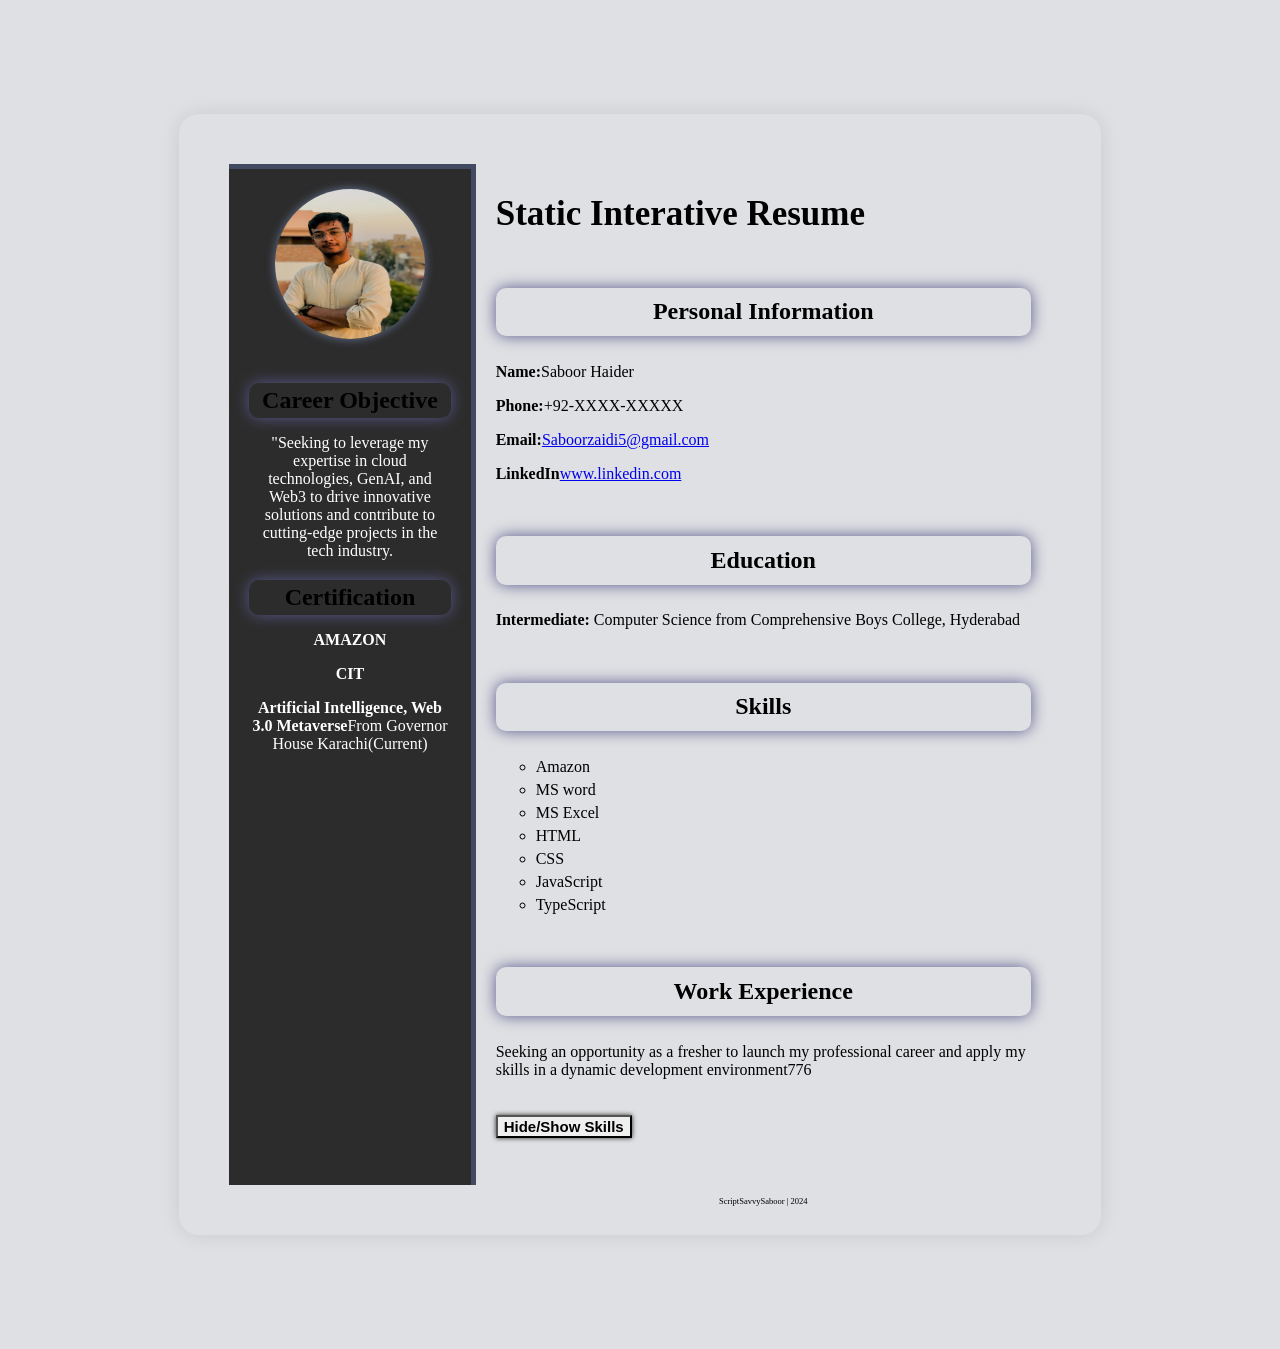
<file: Milestone 1-2/index.html>
<!DOCTYPE html>
<html lang="en">
<head>
    <meta charset="UTF-8">
    <meta name="viewport" content="width=device-width, initial-scale=1.0">
    <title>stactic resume</title>
    <link rel="stylesheet" href="style.css">
</head>
<body>
    <div class="resume-container">
        <div class="left-sec">
            <img src="img/IMG_9628 (1).jpeg" alt="Profile" class="profile-picture">
            
            <section id="objective">
                <h3>Career Objective</h3>
                <p>"Seeking to leverage my expertise in cloud technologies, GenAI, and Web3 to drive innovative solutions and contribute to cutting-edge projects in the tech industry.</p>
            </section>

            <section id="certification">
                <h3>Certification</h3>
                    <p><b>AMAZON</b></p>
                    <p><b>CIT</b></p>
                    <p><b>Artificial Intelligence, Web 3.0 Metaverse</b>From Governor House Karachi(Current)</p>
            </section>
        </div>

        <div class="right-sec">
            <h1>Static Interative Resume</h1>
            <section id="personal-info">
                <h3>Personal Information</h3>
                <p><b>Name:</b>Saboor Haider</p>
                <p><b>Phone:</b>+92-XXXX-XXXXX</p>
                <p><b>Email:</b><a href="mailto:Saboorzaidi5@gmail.com" target="_blank">Saboorzaidi5@gmail.com</a></p>
                <p><b>LinkedIn</b><a href="https://www.linkedin.com/in/abdul-saboor-b57043288" target="_blank">www.linkedin.com</a></p>
            </section>

            <section id="education">
                <h3>Education</h3>
                <p><b>Intermediate:</b> Computer Science from Comprehensive Boys College, Hyderabad</p>
            </section>

            <section id="Skills">
                <h3>Skills</h3>
                <ul>
                    <li>Amazon</li>
                    <li>MS word</li>
                    <li>MS Excel</li>
                    <li>HTML</li>
                    <li>CSS</li>
                    <li>JavaScript</li>
                    <li>TypeScript</li>
                </ul>
            </section> 

            <section id="work-experience">
                <h3>Work Experience</h3>
                <p>Seeking an opportunity as a fresher to launch my professional career and apply my skills in a dynamic development environment776</p>
            </section>
            <button id="toggle-skills"><b>Hide/Show Skills</b></button>
            <div class="savvy"><p>ScriptSavvySaboor | 2024</p></div>
        </div>
        
    </div>   
    <script src="script.js"></script>
</body>
</html>
</file>
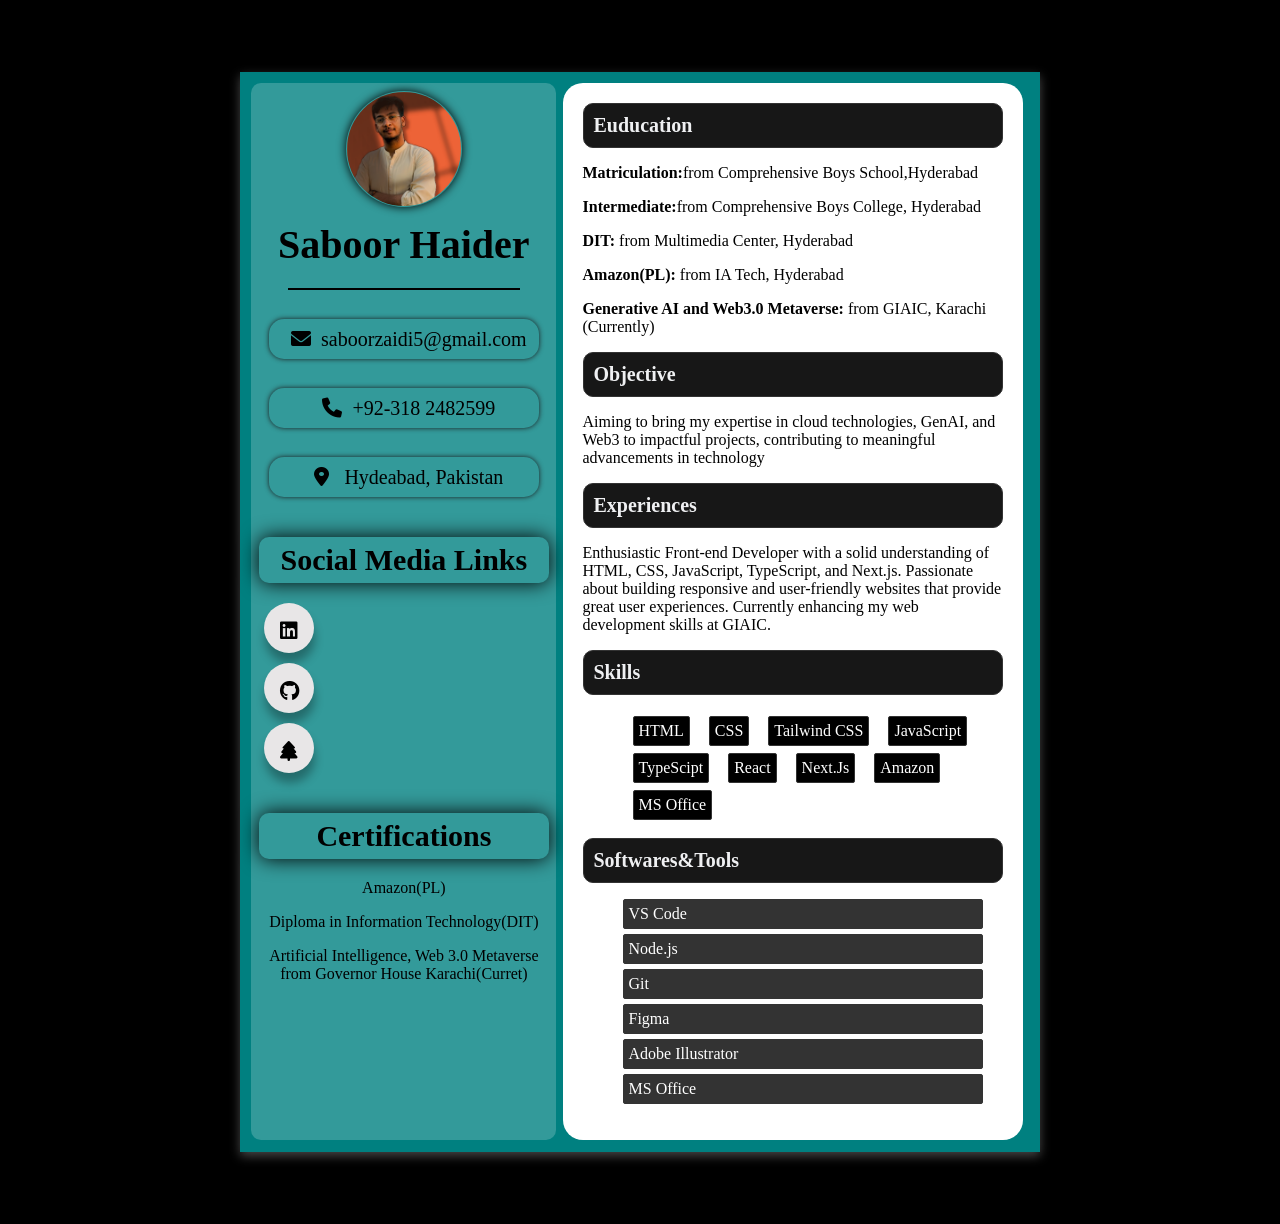
<file: Milstone 1-2/index.html>
<!DOCTYPE html>
<html lang="en">
<head>
    <meta charset="UTF-8">
    <meta name="viewport" content="width=device-width, initial-scale=1.0">
    <title>Resume Website</title>
    <link rel="stylesheet" href="style.css">
    <link rel="stylesheet" href="https://cdnjs.cloudflare.com/ajax/libs/font-awesome/6.0.0-beta3/css/all.min.css">

<body>
    
    <div class="resume-container">

        <div class="left-sec">
            <div class="img">
                <img src="Pictures/profile-pic (1).png" alt="Profile">
            </div>

            <div class="name">
                <h1>Saboor Haider</h1>
            </div>
            <hr>

            
        <div class="details">
            <p class="email"><i class="fa-solid fa-envelope fa-S"></i>saboorzaidi5@gmail.com</p>
            <p class="contact"><i class="fa-solid fa-phone"></i>+92-318 2482599</p>
            <p class="location"><i class="fa-solid fa-location-dot"></i> Hydeabad, Pakistan</p>


            <div class="wrapper">
                <h3>Social Media Links</h3>
                <div class="button">
                    <div class="icon"><i class="fa-brands fa-linkedin"></i></div>
                    <span><a href="https://www.linkedin.com/in/abdul-saboor-b57043288">LinkedIn</a></span>
                </div>
                <div class="button">
                    <div class="icon"><i class="fa-brands fa-github"></i></div>
                    <span><a href="https://github.com/SaboorHaider">GitHub</a></span>
                </div>
                <div class="button">
                    <div class="icon"><i class="fa-solid fa-tree" style="color: #000000;"></i></div>
                    <span><a href="https://linktr.ee/Saboor110">LinkTree</a></span>
                </div>
                
                <Div class="Certificate">
                    <h3>Certifications</h3>
                    <p>Amazon(PL)</p>
                    <p>Diploma in Information Technology(DIT)</p>
                    <p>Artificial Intelligence, Web 3.0 Metaverse from Governor House Karachi(Curret)</p>
                    
                </Div>

                
            </div>
        </div>        
    
    
    </div>


        <div class="right-sec">
            <div class="Euducation">
                <h3>Euducation</h3>
                <p><b>Matriculation:</b>from Comprehensive Boys School,Hyderabad </p>
                <p><b> Intermediate:</b>from Comprehensive Boys College, Hyderabad </p>
                <p><b>DIT:</b> from Multimedia Center, Hyderabad</p>
                <p><b>Amazon(PL): </b>from IA Tech, Hyderabad</p>
                <p><b>Generative AI and Web3.0 Metaverse: </b>from GIAIC, Karachi (Currently)</p>
            </div>

            <div class="Objective">
                <h3>Objective</h3>
                <p>Aiming to bring my expertise in cloud technologies, GenAI, and Web3 to impactful projects, contributing to meaningful advancements in technology</p>
            </div>

            <div class="experiences">
                <h3>Experiences</h3>
                <p>Enthusiastic Front-end Developer with a solid understanding of HTML, CSS, JavaScript, TypeScript, and Next.js. Passionate about building responsive and user-friendly websites that provide great user experiences. Currently enhancing my web development skills at GIAIC.</p>
            </div>


            <div class="skills">
                <h3>Skills</h3>
            <ul>
                <li>HTML</li>
                <li>CSS</li>
                <li>Tailwind CSS</li>
                <li>JavaScript</li>
                <li>TypeScipt</li>
                <li>React</li>
                <li>Next.Js</li>
                <li>Amazon</li>
                <li>MS Office</li>
            </ul>
            </div>
            <div class="tools">
                <h3>Softwares&Tools</h3>
                <ul>
                    <li>VS Code</li>
                    <li>Node.js</li>
                    <li>Git</li>
                    <li>Figma</li>
                    <li>Adobe Illustrator</li>
                    <li>MS Office</li>
                </ul> 
            </div>
    
            </div>

</body>
</html>
</file>
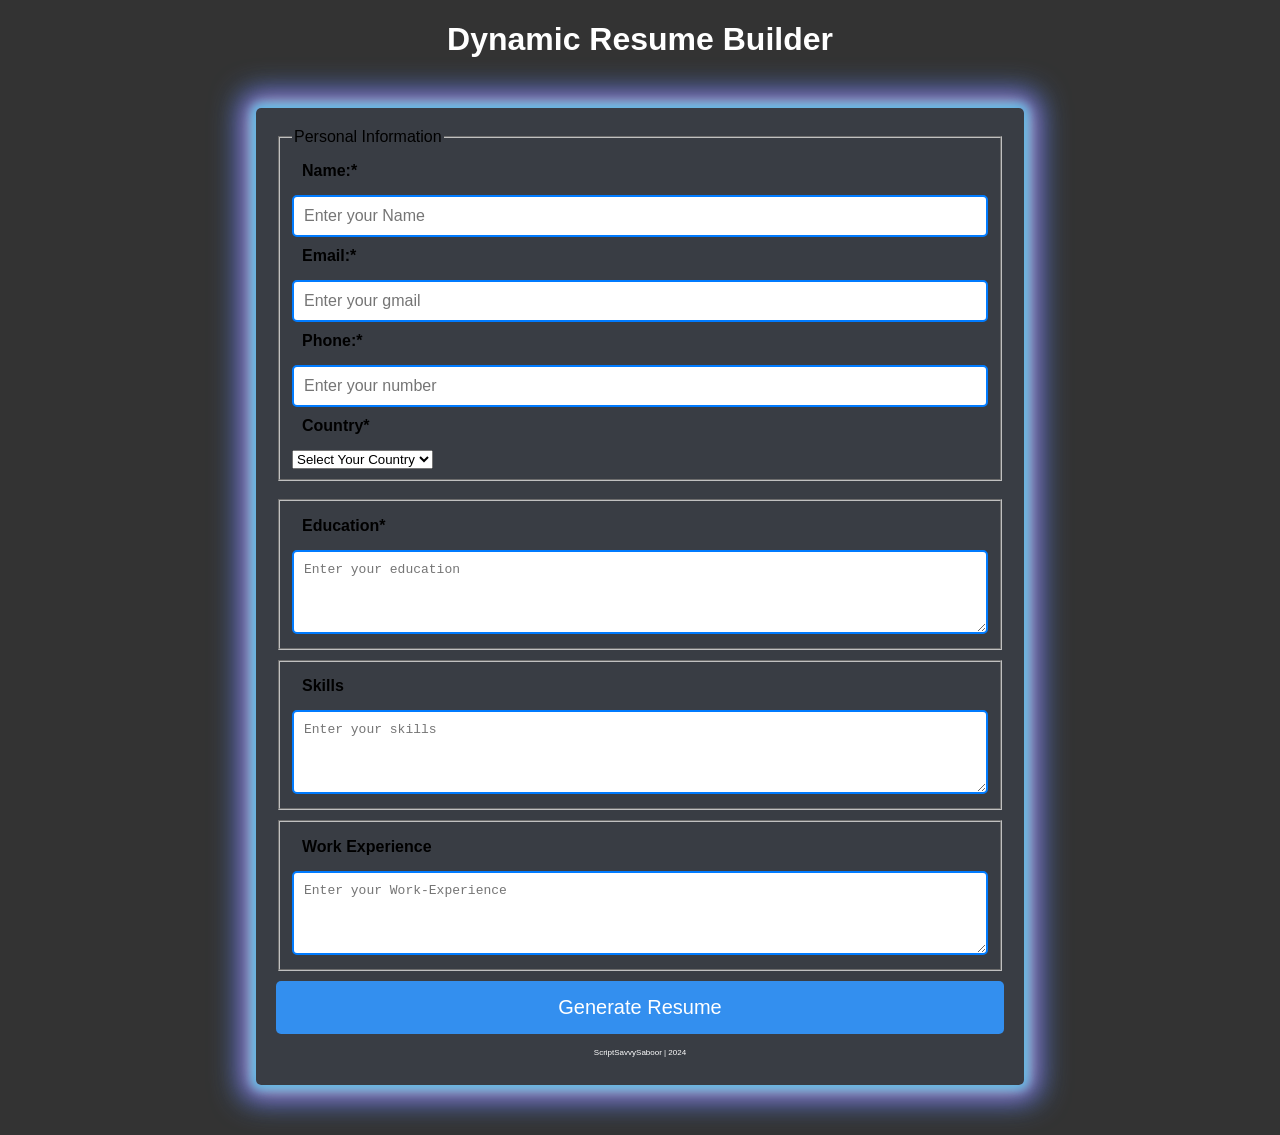
<file: Milstone 3/index.html>
<!DOCTYPE html>
<html lang="en">
<head>
    <meta charset="UTF-8">
    <meta name="viewport" content="width=device-width, initial-scale=1.0">
    <title>Dynamic Resume Builder</title>
    <link rel="stylesheet" href="style.css">
</head>
<body>
    <h1>Dynamic Resume Builder</h1>
    
    <div class="resume-builder-container">
        <form id="resume-form"></form>
            <fieldset>
                <legend>Personal Information</legend>
                
                <label for="name">Name:*</label>
                <input type="text" id="name" placeholder="Enter your Name" required>
                
                <label for="email">Email:*</label>
                <input type="email" id="email" placeholder="Enter your gmail" required>
    
                <label for="phone">Phone:*</label>
                <input type="phone" id="phone" placeholder="Enter your number" required>
                <label for="country">Country*</label>
                <div>
                    <select name="country" id="country">
                    <option value="">Select Your Country</option>
                    <option value="United States">United States</option>
                    <option value="Pakistan">Pakistan</option>
                    <option value="Oman">Oman</option>
                    <option value="Germany">Germany</option>
                    <option value="Russia">Russia</option>
                    <option value="United Kingdom">United Kingdom</option>
                    <option value="Denmark">Denmark</option>
                    <option value="Portugal">Portugal</option>
                    <option value="Iran">Iran</option>
                    <option value="Iraq">Iran</option>
                    <option value="Italy">Italy</option>
                    <option value="Austrailia">Austrailia</option>
                    <option value="Dubai">Dubai</option>
                    <option value="Sweden">Sweden</option>
                    <option value="Spain">Spain</option>
                    <option value="North korea">North korea</option>
                    <option value="India">India</option>
                    </select>
            </div>
            </fieldset>
            <br>
         
            <fieldset class="form-group">
                <label for="education">Education*</label>
                <textarea id="education" rows="4" required placeholder="Enter your education"></textarea>
            </fieldset>

            <fieldset class="form-group">
                <label for="skills">Skills</label>
                <textarea id="skills" rows="4"placeholder="Enter your skills" ></textarea>
            </fieldset>

            <fieldset class="form-group">
                <label for="experience">Work Experience</label>
                <textarea id="experience" rows="4" placeholder="Enter your Work-Experience"></textarea>
            </fieldset>

            <button type="button" id="generate-resume">Generate Resume</button>
        </form>

        <div id="resume-output" class="resume-output"></div>
        <div class="savvy"><p>ScriptSavvySaboor | 2024</p></div>
    
    <script src="app.js"></script>
</body>
</html>
</file>
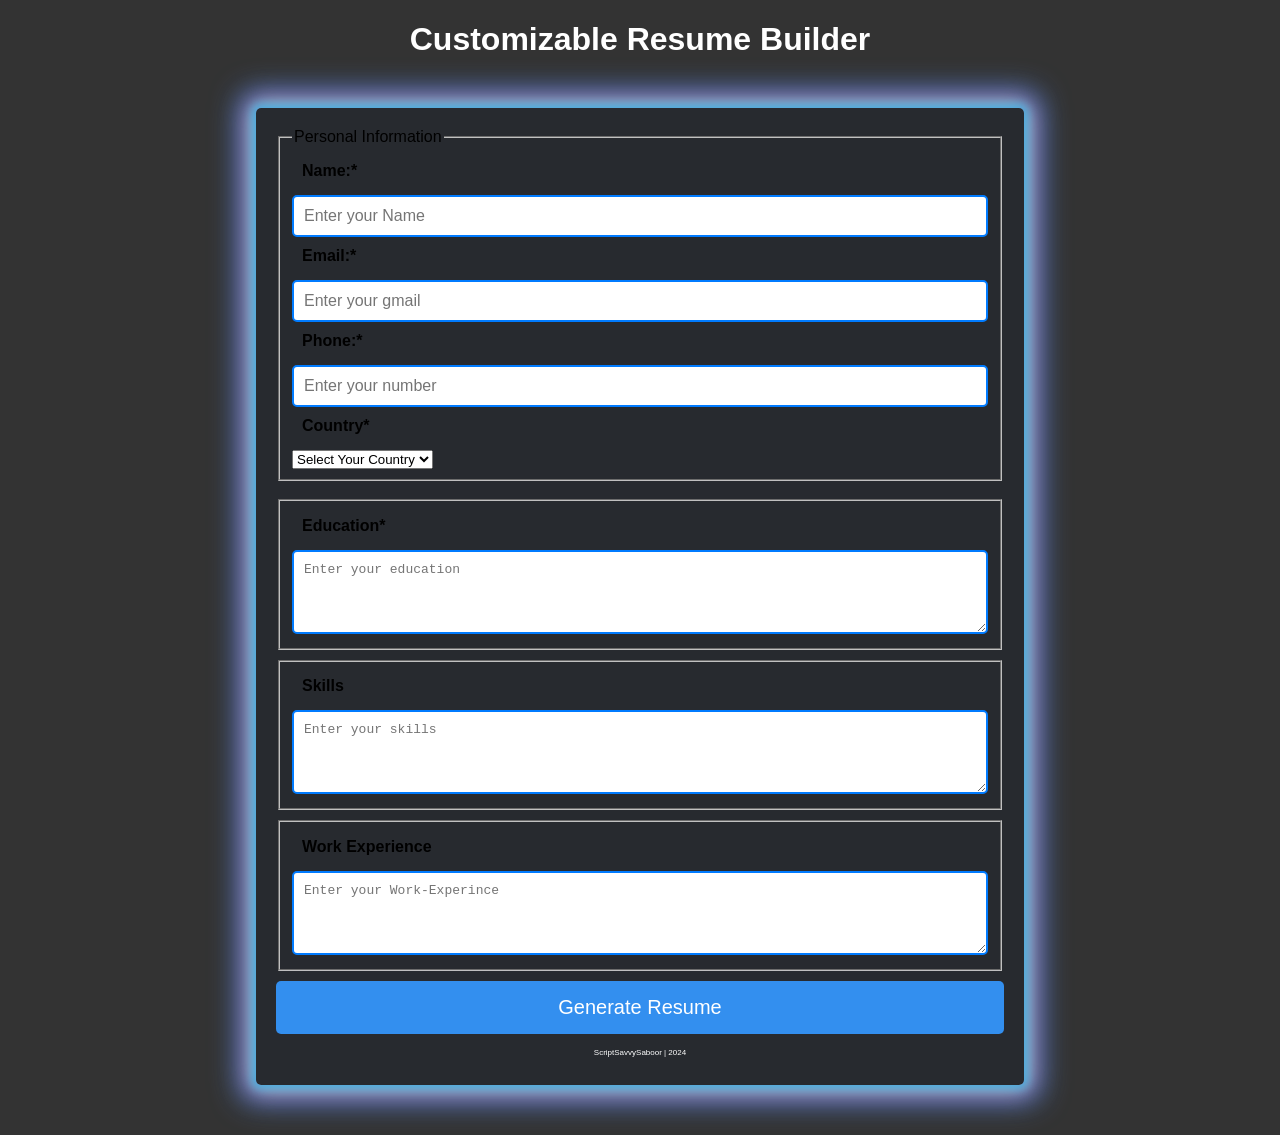
<file: Milstone 4/index.html>
<!DOCTYPE html>
<html lang="en">
<head>
    <meta charset="UTF-8">
    <meta name="viewport" content="width=device-width, initial-scale=1.0">
    <title>Customizable Resume Builder</title>
    <link rel="stylesheet" href="style.css">
</head>
<body>
    <h1>Customizable Resume Builder</h1>
    
    <div class="resume-builder-container">
        <form id="resume-form">
            <fieldset>
                <legend>Personal Information</legend>
                
                <label for="name">Name:*</label>
                <input type="text" id="name" placeholder="Enter your Name" required contenteditable="true">
                
                <label for="email">Email:*</label>
                <input type="email" id="email" placeholder="Enter your gmail" required contenteditable="true" >
    
                <label for="phone">Phone:*</label>
                <input type="phone" id="phone" placeholder="Enter your number" required contenteditable="trues">

                <label for="country">Country*</label>
                <div>
                    <select name="country" id="country">
                    <option value="">Select Your Country</option>
                    <option value="United States">United States</option>
                    <option value="Pakistan">Pakistan</option>
                    <option value="Oman">Oman</option>
                    <option value="Germany">Germany</option>
                    <option value="Russia">Russia</option>
                    <option value="United Kingdom">United Kingdom</option>
                    <option value="Denmark">Denmark</option>
                    <option value="Portugal">Portugal</option>
                    <option value="Iran">Iran</option>
                    <option value="Iraq">Iran</option>
                    <option value="Italy">Italy</option>
                    <option value="Austrailia">Austrailia</option>
                    <option value="Dubai">Dubai</option>
                    <option value="Sweden">Sweden</option>
                    <option value="Spain">Spain</option>
                    <option value="North korea">North korea</option>
                    <option value="India">India</option>
                    </select>
            </div>
            </fieldset>
            <br>

            
            <fieldset class="form-group">
                <label for="education">Education*</label>
                <textarea id="education" rows="4" required placeholder="Enter your education"></textarea>
            </fieldset>

            <fieldset class="form-group">
                <label for="skills">Skills</label>
                <textarea id="skills" rows="4" placeholder="Enter your skills"></textarea>
            </fieldset>

            <fieldset class="form-group">
                <label for="experience">Work Experience</label>
                <textarea id="experience" rows="4" placeholder="Enter your Work-Experince"></textarea>
            </fieldset>

            <button type="button" id="generate-resume" >Generate Resume</button>
        </form>

        <div id="resume-output" class="resume-output"></div>
        <div class="savvy"><p>ScriptSavvySaboor | 2024</p></div>
    
    <script src="app.js"></script>
</body>
</html>
</file>
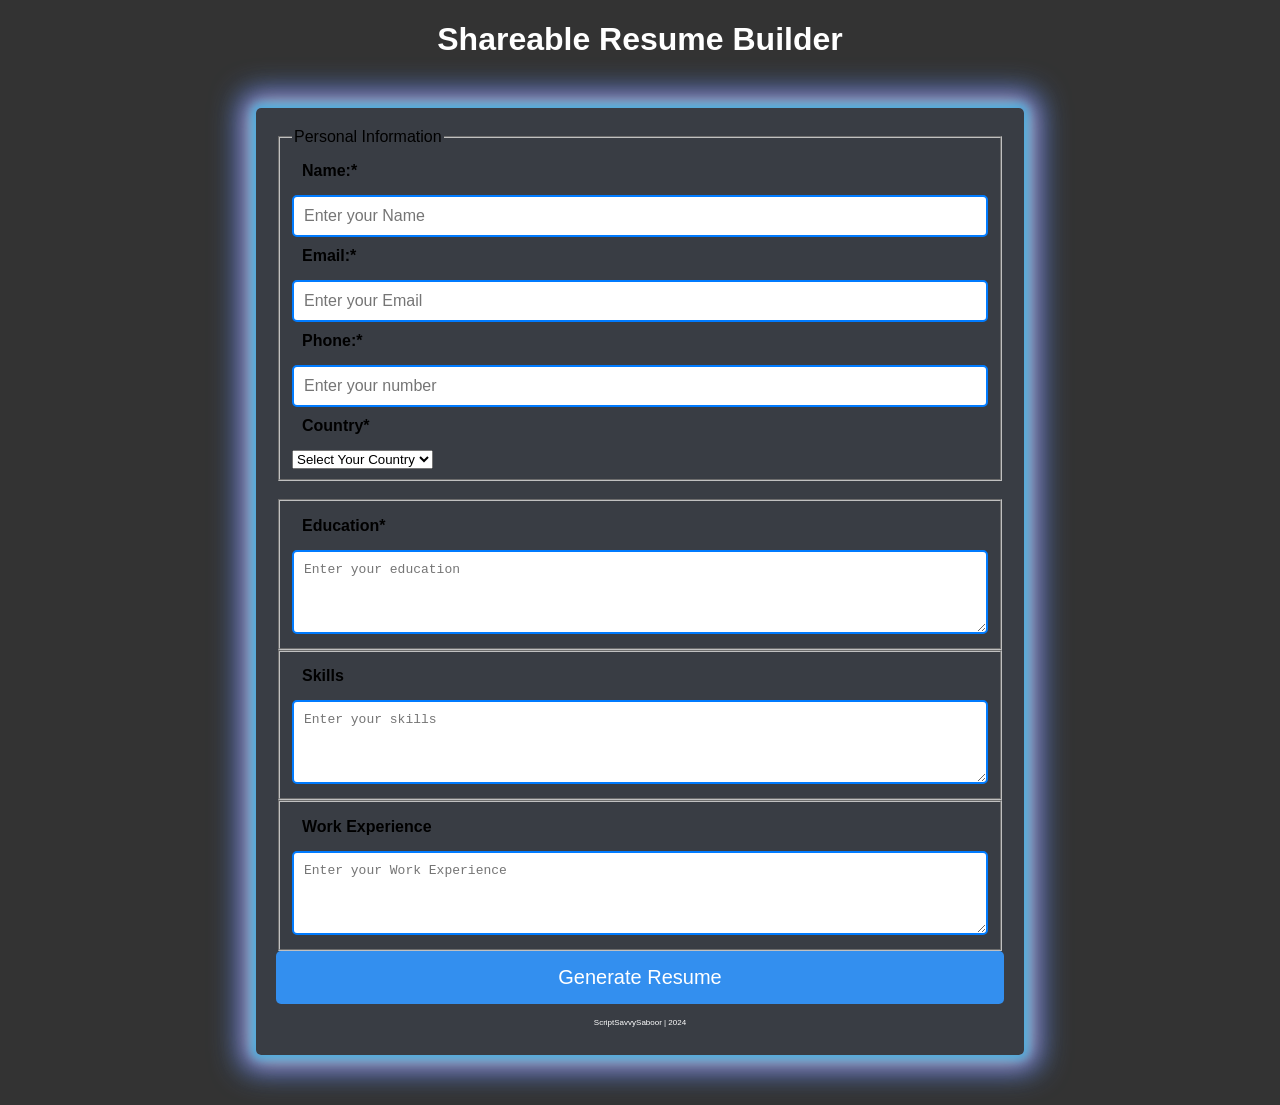
<file: Milstone 5/index.html>
<!DOCTYPE html>
<html lang="en">
<head>
    <meta charset="UTF-8">
    <meta name="viewport" content="width=device-width, initial-scale=1.0">
    <title>Shareable Resume Builder</title>
    <link rel="stylesheet" href="style.css">
</head>
<body>
    <h1>Shareable Resume Builder</h1>
    
    <div class="resume-builder-container">
        <form id="resume-form">
            <fieldset>
                <legend>Personal Information</legend>
                
                <label for="name">Name:*</label>
                <input type="text" id="name" placeholder="Enter your Name" required>
                
                <label for="email">Email:*</label>
                <input type="email" id="email" placeholder="Enter your Email" required>
    
                <label for="phone">Phone:*</label>
                <input type="tel" id="phone" placeholder="Enter your number" required>

                <label for="country">Country*</label>
                <div>
                    <select name="country" id="country">
                    <option value="">Select Your Country</option>
                    <option value="United States">United States</option>
                    <option value="Pakistan">Pakistan</option>
                    <option value="Oman">Oman</option>
                    <option value="Germany">Germany</option>
                    <option value="Russia">Russia</option>
                    <option value="United Kingdom">United Kingdom</option>
                    <option value="Denmark">Denmark</option>
                    <option value="Portugal">Portugal</option>
                    <option value="Iran">Iran</option>
                    <option value="Iraq">Iran</option>
                    <option value="Italy">Italy</option>
                    <option value="Austrailia">Austrailia</option>
                    <option value="Dubai">Dubai</option>
                    <option value="Sweden">Sweden</option>
                    <option value="Spain">Spain</option>
                    <option value="North korea">North korea</option>
                    <option value="India">India</option>
                    </select>
            </div>
            </fieldset>
            <br>

            <fieldset>
                <label for="education">Education*</label>
                <textarea id="education" rows="4" required placeholder="Enter your education"></textarea>
            </fieldset>

            <fieldset>
                <label for="skills">Skills</label>
                <textarea id="skills" rows="4" placeholder="Enter your skills"></textarea>
            </fieldset>

            <fieldset>
                <label for="experience">Work Experience</label>
                <textarea id="experience" rows="4" placeholder="Enter your Work Experience"></textarea>
            </fieldset>

            <button type="button" id="generate-resume">Generate Resume</button>
        </form>

        <div id="resume-output"></div>
        
        <div id="shareable-link-container" style="display: none;">
            <label for="shareable-link">Share this link:</label>
            <input type="text" id="shareable-link" readonly>
            <button id="copy-link-button">Copy Link</button>
        </div>

        <div id="downloadable-link-container" style="display: none;">
            <label for="downloadable-link">Download your resume:</label>
            <button id="download-resume-button">Download Resume</button>
        </div>
    
        <div class="savvy">
            <p>ScriptSavvySaboor | 2024</p>
        </div>

    <script src="app.js"></script>
</body>
</html>
</file>
<file: Milestone 1-2/style.css>
*{
    box-sizing: border-box;
}

body {
    font-family:'Times New Roman', Times, serif;
    background-color: #dfe0e3;
    margin: 0;
    padding: 5%;
}

.resume-container {
    display: flex;
    flex-wrap: wrap;
    background-color: #dfe0e3;
    width: 80%;
    margin: 50px auto;
    border-radius: 20px;
    box-shadow: 0 0 20px rgba(0, 0, 0, 0.1);
    padding: 10px;
}

.left-sec {
    background-color: #2c2c2c;
    color: #ffffff;
    padding: 20px;
    width: 100%;
    text-align: center;
    border-top: 5px solid #414a61;
    border-right: 5px solid #414a61;
    border-bottom: 5px solid #414a61;
}

.profile-picture {
    box-shadow: 0 0 10px #667496;
    width: 150px;
    height: 150px;
    margin-top: auto;
    border-radius: 50%;
    margin-bottom: 20px;
}

h1 {
    font-size: 35px;
    margin: 10px 0;
    text-align: left;
}

h3 {
    font-size: 150%;
    padding: 2%;
    margin: 20px 0 10px;
    color: black;
    border-radius: 10px;
    box-shadow: 0 0 15px #58578c;
    text-align: center;
    margin-top: 10%;
    margin-bottom: 5%;
}

ul {
    list-style-type:circle;
    margin: 10px 0;
}

ul li {
    margin: 5px 0;
}

.right-sec {
    padding: 20px;
    width: 100%;
}

button {
    font-family: Arial, sans-serif;
    border-radius: 1%;
    box-shadow: 0 0 5px #2c2c2c;
    cursor:pointer;
    margin-top: 20px;
    font-size: 15px;
}

button:hover {
    background-color: #777c8a;
}

.savvy{
    color: rgb(0, 0, 0);
    font-size: 8.5px;
    text-align: center;
    position: relative;
    top:50px;
}

@media (min-width: 786px) {
    .resume-container {
        flex-direction: row;
        width: 80%;
        padding: 50px;
    }

    .left-sec {
        width: 30%;
        border-right: 5px solid #414a61;
        border-bottom: none;
    }

    .right-sec {
        width: 70%;
    }
}

@media(max-width:768px){
    .resume-container{
        padding: 10px;
    }

    .left-sec{
        margin-bottom: 20px;
    }
    .profile-picture {
        width: 100px;
        height: 100px;
    }

    h1 {
        font-size: 30px;
    }

    h3 {
        font-size: 120%;
    }

    button {
        font-size: 14px;
    }
}
</file>
<file: Milstone 1-2/style.css>
*{
    box-sizing: border-box;
    list-style: none;
}

body{
    font-family: 'Times New Roman', Times, serif;
    background-color: black;
    padding: 5%;
}
.resume-container{
    display: flex;
    flex-wrap: wrap;
    background-color: #008080;
    max-width: 100%;
    width: 800px;
    margin: auto;
    padding: 1%;
    box-shadow:0 4px 10px rgba(235, 235, 235, 0.3)
}

.left-sec {
    width: 100%;
    max-width: 305px;
    background-color: rgba(255, 255, 255, 0.2);
    text-align:center;
    padding: 1%;
    margin-right: 0 auto 20px;
    border-radius: 10px;
}


img{
    padding:1px;
    box-shadow: 0 0 10px #000000;
    width: 40%;
    margin-top: auto;
    justify-content:center;
    border-radius: 50%;
    transition: 0.3s
}

img:hover{
    filter: blur(1px); 
    padding: 2%;
}

h1 {
    font-size: 40px;
    margin: 10px;
}
hr{

        border:none;
        border-top: 2px solid #000000; 
        width: 80%;
        margin: 20px auto;

    }

.email, .contact, .location{
    font-size: 20px;
    margin: 10px;
    color: black;
    border-radius: 15px;
    box-shadow: 0 0 5px #1c1b1d;
    text-align: center;
    margin-top: 10%;
    margin-bottom: 5%;
}

.email i, .contact i, .location i  {
    padding: 10px;
} 

.left-sec h3{
    font-size: 30px;
    padding: 6px;
    margin: auto;
    color: black;
    border-radius: 10px;
    box-shadow: 0 0 20px #000000;
    margin-top: 40px;
    margin-bottom: 20px;
}

.wrapper .button{
    height: 50px;
    width: 50px;
    overflow: hidden;
    text-align: center;
    margin: 10px 5px;
    background: #E8E6E7;
    border-radius: 50px;
    cursor: pointer;
    box-shadow: 1px 10px 10px rgba(0, 0, 0, 0.3);
    transition: all 0.5s ease-out;
}

.wrapper .button:hover{
    width: 200px;

}


.wrapper .button .icon{
    height: 50px;
    width: 50px;
    text-align: center;
    float: left;
    border-radius: 50px;
    box-sizing: border-box;
    line-height: 10px;
    transition: all 0.3s ease-out;
}
.wrapper .button:nth-child(2):hover .icon{
    background: #1DA1F2;
}
.wrapper .button:nth-child(3):hover .icon{
    background: #333;
}
.wrapper .button:nth-child(4):hover .icon{
    background: #32CD12
}



.wrapper .button .icon i{
    font-size: 20px;
    line-height: 55px;
}

.wrapper .button span{
    font-size: 20px;
    font-weight: 500;
    line-height: 55px;
}
span a{
    text-decoration: none;
    color: #000000;
}
span a:hover{
     color: #800020;
}

.right-sec{
    width: 100%;
    max-width: 460px;
    background-color: white;
    border-radius: 20px;
    padding: 20px;
    margin: 0 auto;
}

.right-sec h3{
    margin: auto;
    padding: 10px;
    font-size: 20px;
    background-color: #171717 ;
    color: #EFF0F2;
    border-radius: 10px;
    border: 1px solid #333;
    margin-top: 0px;
}

.skills li{
    display:inline-block;
    background-color: #000;
    color: #fff;
    padding: 5px ;
    margin: 5px 5px 2px 10px;
    border-radius: 2px;
    border: 1px solid #333;
}

.tools li{
    background-color: #333;
    color: white;
    padding: 5px;
    margin: 5px 20px 5px 0;
    border-radius: 2px;
    border: 1px solid #333;
}




.footer{
    color: #58578c;
    color: #000000;
    text-align: center;
    justify-content: center;
    justify-items: center;
}


@media (max-width: 700px) {
    .resume-container {
        flex-direction: column;
        padding: 5%;
        width: 100%;
    }

    .left-sec, .right-sec {
        width: 100%;
        margin: 10px auto;
    }

    h1 {
        font-size: 30px;
    }

    .wrapper .button {
        width: 50px;
    }
}

@media (max-width: 400px) {
    h1 {
        font-size: 25px;
    }

    img {
        width: 60%;
    }

    .email, .contact, .location {
        font-size: 18px;
        padding: 10px;
    }
}
</file>
<file: Milstone 3/style.css>
* {
    box-sizing: border-box;
}

body {
    font-family: Arial, sans-serif;
    background-color: #333;
    margin: 0;
    padding: 0;
}

.resume-builder-container {
    width: 60%;
    margin: 50px auto;
    background-color: #444f6163;
    padding: 20px;
    border-radius: 5px;
    outline: none;
    box-shadow: 0 0 10px 5px #5fb8e8,
                0 0 20px 2px #ebecca,
                0 0 25px 10px #683498,
                0 0 30px 15px #5a91e0;
}


h1 {
    text-align: center;
    color: #ffffff;
}

.form-group {
    margin-bottom: 10px;
}

label {
    font-size:100%;
    display: block;
    padding:10px;
    text-align:left;
    margin-bottom: 5px;
    font-weight: bold;
}

input, textarea {
    width: 100%;
    padding: 10px;
    font-size:100%;
    border: 2px solid #007bff;
    border-radius: 5px;
}

button {
    display: block;
    width: 100%;
    padding: 15px;
    background-color: #338fef;
    color: #ffffff;
    border: none;
    border-radius: 5px;
    cursor: pointer;
    font-size: 20px;
}

button:hover {
    background-color: #0056b3;
}

.resume-output {
    margin-top: 50px;
    padding: 20px;
    background-color: #5c84ab;
    border-radius: 10px;
    display: none;
}

.resume-output h2 {
    color: #333;
    border-bottom: 1px solid #000000;
    padding-bottom: 10px;
}

.savvy{
    color: white;
    font-size: 8px;
    text-align: center;
    margin: 2% 0 0;  
}
</file>
<file: Milstone 4/style.css>
* {
    box-sizing: border-box;
}

body {
    font-family: Arial, sans-serif;
    background-color: #333;
    margin: 0;
    padding: 0;
}

.resume-builder-container {
    width: 60%;
    margin: 50px auto;
    background-color: #161e2a63;
    padding: 20px;
    border-radius: 5px;
    box-shadow: 0px 0px 20px rgb(255 255 255 / 10%);
    outline: none;
    box-shadow: 0 0 10px 5px #48abe0,
                0 0 20px 2px #ebecca,
                0 0 25px 10px #6f4d8f,
                0 0 30px 15px #5a91e0;
}

h1 {
    text-align: center;
    color: #ffffff;
}

.form-group {
    margin-bottom: 10px;
}

label {
    font-size:100%;
    display: block;
    padding:10px;
    text-align:left;
    margin-bottom: 5px;
    font-weight: bold;
}

input, textarea {
    width: 100%;
    padding: 10px;
    font-size:100%;
    border: 2px solid #007bff;
    border-radius: 5px;
}

button {
    display: block;
    width: 100%;
    padding: 15px;
    background-color: #338fef;
    color: #ffffff;
    border: none;
    border-radius: 5px;
    cursor: pointer;
    font-size: 20px;
}

button:hover {
    background-color: #0056b3;
}

.resume-output {
    margin-top: 50px;
    padding: 20px;
    background-color: #5c84ab;
    border-radius: 10px;
    display: none;
}

.resume-output h2 {
    color: #333;
    border-bottom: 1px solid #000000;
    padding-bottom: 10px;
}

.savvy{
    color: white;
    font-size: 8px;
    text-align: center;
    margin: 2% 0 0;
}
</file>
<file: Milstone 5/style.css>
* {
    box-sizing: border-box;
}

body {
    font-family: Arial, sans-serif;
    background-color: #333;
    margin: 0;
    padding: 0;
}

.resume-builder-container {
    width: 60%;
    margin: 50px auto;
    background-color: #444f6163;
    padding: 20px;
    border-radius: 5px;
    outline: none;
    box-shadow: 0 0 10px 5px #48abe0,
                0 0 20px 2px #ebecca,
                0 0 25px 10px #6f4d8f,
                0 0 30px 15px #5a91e0;
}


h1 {
    text-align: center;
    color: #ffffff;
}

.form-group {
    margin-bottom: 10px;
}

label {
    font-size:100%;
    display: block;
    padding:10px;
    text-align:left;
    margin-bottom: 5px;
    font-weight: bold;
}

input, textarea {
    width: 100%;
    padding: 10px;
    font-size:100%;
    border: 2px solid #007bff;
    border-radius: 5px;
}

button {
    display: block;
    width: 100%;
    padding: 15px;
    background-color: #338fef;
    color: #ffffff;
    border: none;
    border-radius: 5px;
    cursor: pointer;
    font-size: 20px;
}

button:hover {
    background-color: #0056b3;
}

.resume-output {
    margin-top: 50px;
    padding: 20px;
    background-color: #5c84ab;
    border-radius: 2px solid black;
    display: none;
}

.resume-output h1 {
    color: #333;
    border-bottom: 1px solid #000000;
    padding-bottom: 10px;
}

.savvy{
    color: white;
    font-size: 8px;
    text-align: center;
    margin: 2% 0 0;
}
</file>
